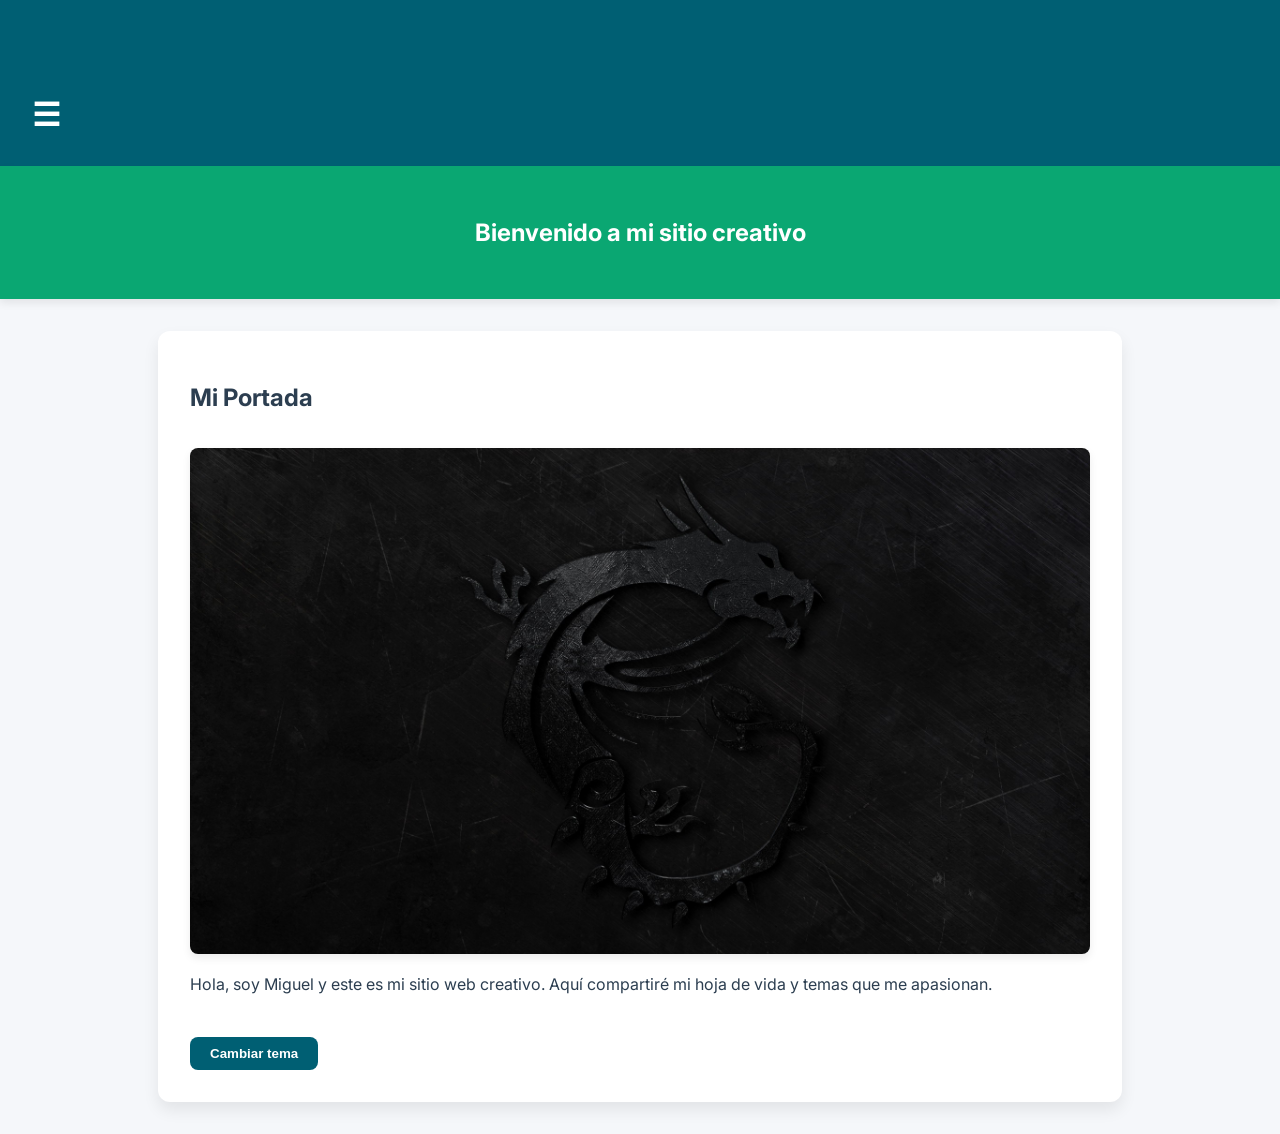
<file: index.html>
<!DOCTYPE html>
<html lang="es">
<head>
  <meta charset="UTF-8">
  <title>Portada</title>
  <link rel="stylesheet" href="style.css">
  <script src="script.js" defer></script>
</head>
<body>
  
  <nav>
    <button class="menu-toggle" onclick="toggleMenu()">☰</button><header><h1>Bienvenido a mi sitio creativo</h1></header>
    <div class="nav-links">
      <a href="index.html">Portada</a>
      <a href="hoja1.html">Hoja 1</a>
      <a href="hoja2.html">Hoja 2</a>
      <a href="hoja3.html">Hoja 3</a>
      <a href="tema1.html">Tema 1</a>
      <a href="tema2.html">Tema 2</a>
      <a href="tema3.html">Tema 3</a>
    </div>
  </nav>
  <main>
    <h2>Mi Portada</h2>
    <img src="img/imagen MSI.jpg" alt="Foto de portada">
    <p>Hola, soy Miguel y este es mi sitio web creativo. Aquí compartiré mi hoja de vida y temas que me apasionan.</p>
    <button onclick="toggleTheme()">Cambiar tema</button>
  </main>
</body>
</html>
</file>
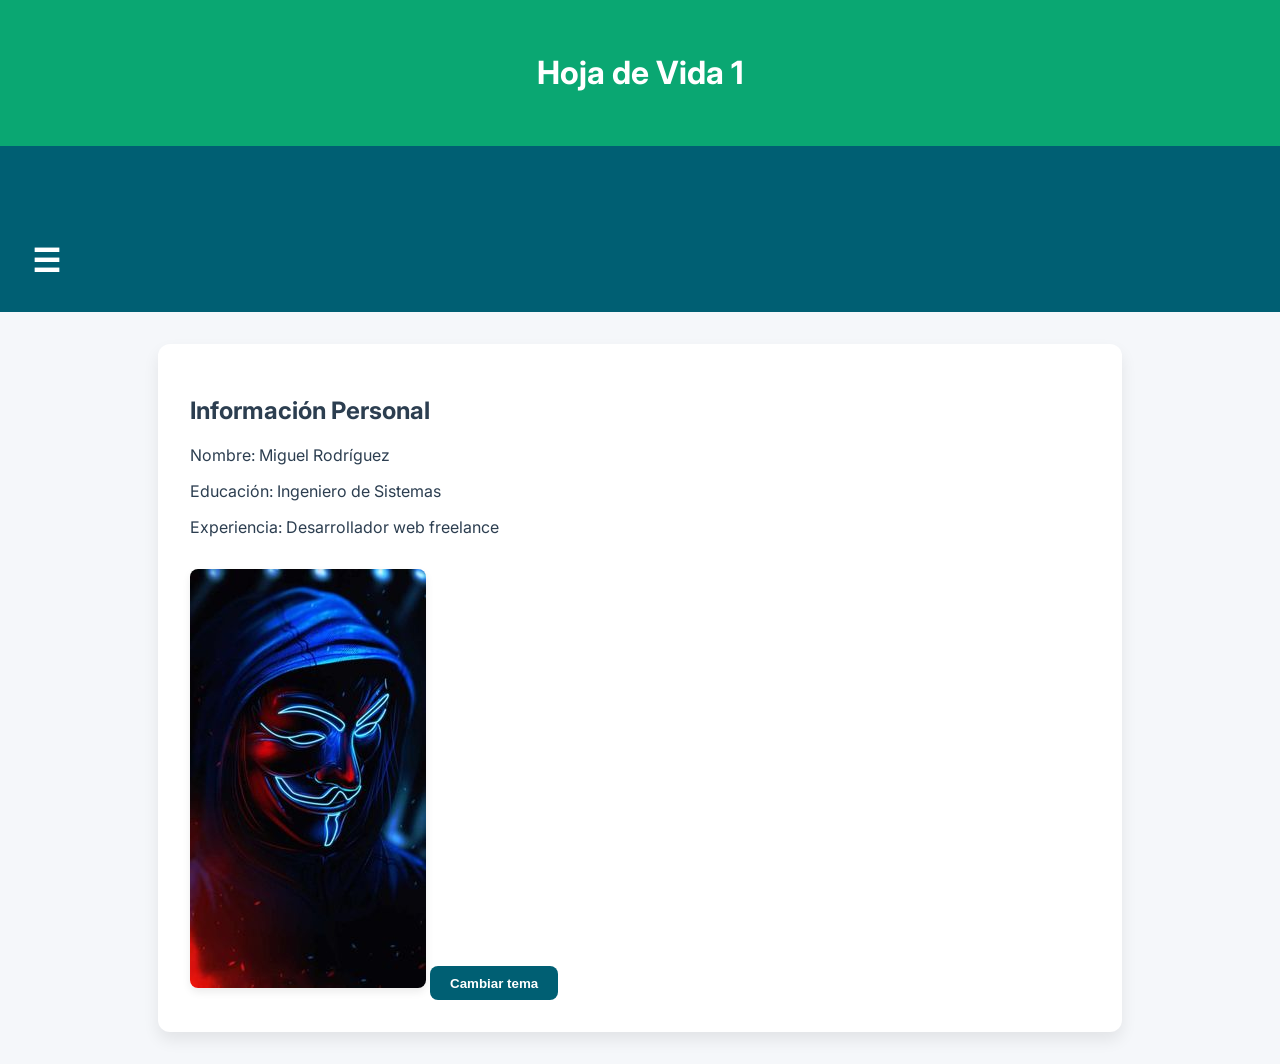
<file: hoja1.html>
<!DOCTYPE html>
<html lang="es">
<head>
  <meta charset="UTF-8">
  <title>Hoja de Vida 1</title>
  <link rel="stylesheet" href="style.css">
  <script src="script.js" defer></script>
</head>
<body>
  <header><h1>Hoja de Vida 1</h1></header>
  <nav>
    <button class="menu-toggle" onclick="toggleMenu()">☰</button>
    <div class="nav-links">
      <a href="index.html">Portada</a>
      <a href="hoja2.html">Hoja 2</a>
      <a href="hoja3.html">Hoja 3</a>
      <a href="tema1.html">Tema 1</a>
      <a href="tema2.html">Tema 2</a>
      <a href="tema3.html">Tema 3</a>
    </div>
  </nav>
  <main>
    <h2>Información Personal</h2>
    <p>Nombre: Miguel Rodríguez</p>
    <p>Educación: Ingeniero de Sistemas</p>
    <p>Experiencia: Desarrollador web freelance</p>
    <img src="img/imagenkacher.jpg" alt="Foto hoja de vida 1">
    <button onclick="toggleTheme()">Cambiar tema</button>
  </main>
</body>
</html>
</file>
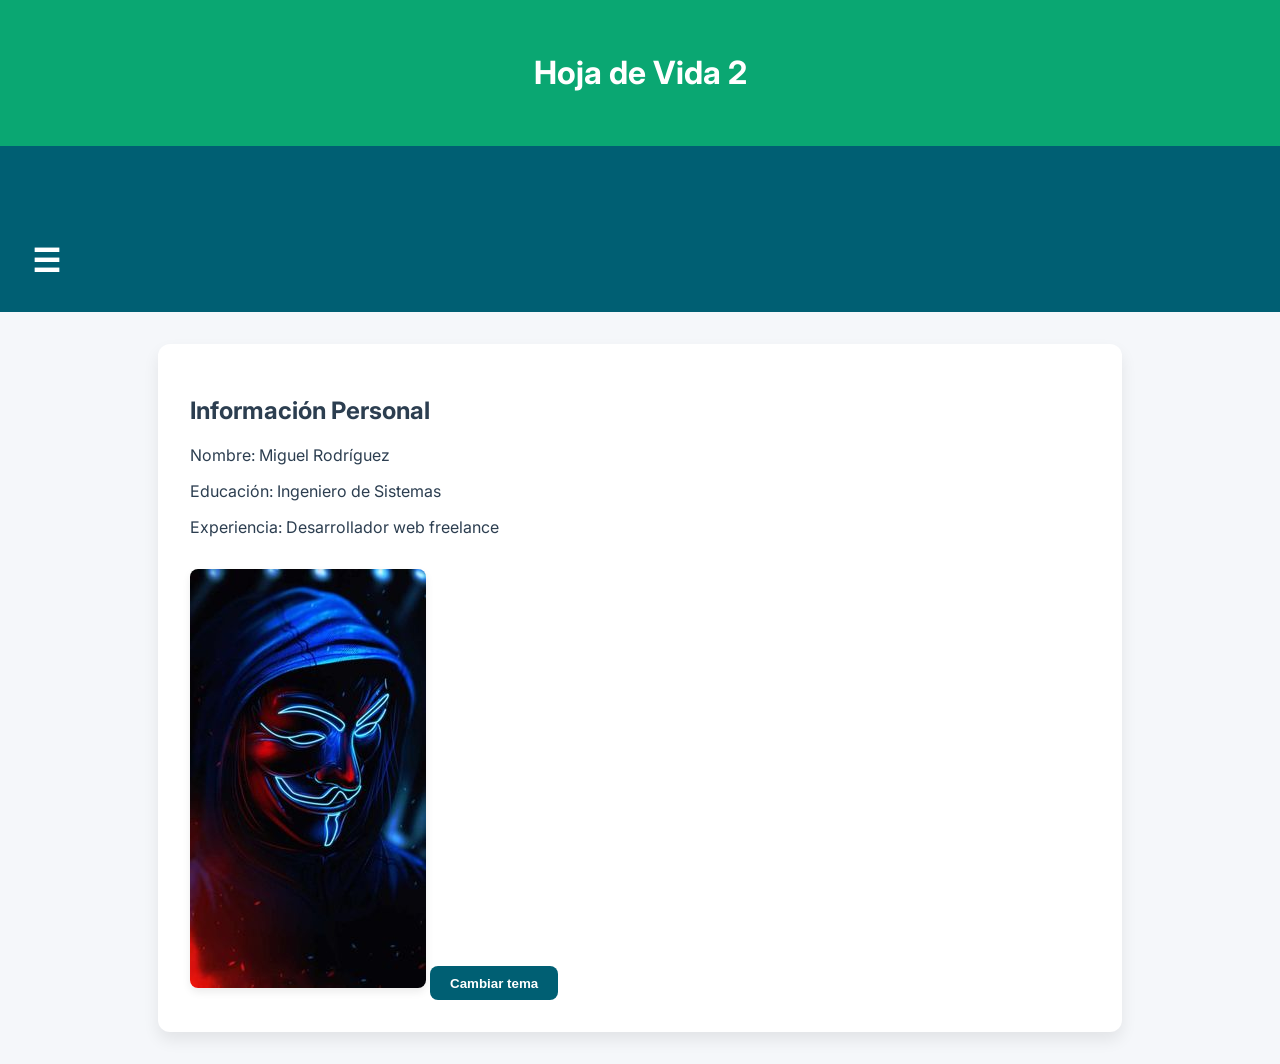
<file: hoja2.html>
<!DOCTYPE html>
<html lang="es">
<head>
  <meta charset="UTF-8">
  <title>Hoja de Vida 2</title>
  <link rel="stylesheet" href="style.css">
  <script src="script.js" defer></script>
</head>
<body>
  <header><h1>Hoja de Vida 2</h1></header>
  <nav>
    <button class="menu-toggle" onclick="toggleMenu()">☰</button>
    <div class="nav-links">
      <a href="index.html">Portada</a>
      <a href="hoja2.html">Hoja 2</a>
      <a href="hoja3.html">Hoja 3</a>
      <a href="tema1.html">Tema 1</a>
      <a href="tema2.html">Tema 2</a>
      <a href="tema3.html">Tema 3</a>
    </div>
  </nav>
  <main>
    <h2>Información Personal</h2>
    <p>Nombre: Miguel Rodríguez</p>
    <p>Educación: Ingeniero de Sistemas</p>
    <p>Experiencia: Desarrollador web freelance</p>
    <img src="img/imagenkacher.jpg" alt="Foto hoja de vida 1">
    <button onclick="toggleTheme()">Cambiar tema</button>
  </main>
</body>
</html>
</file>
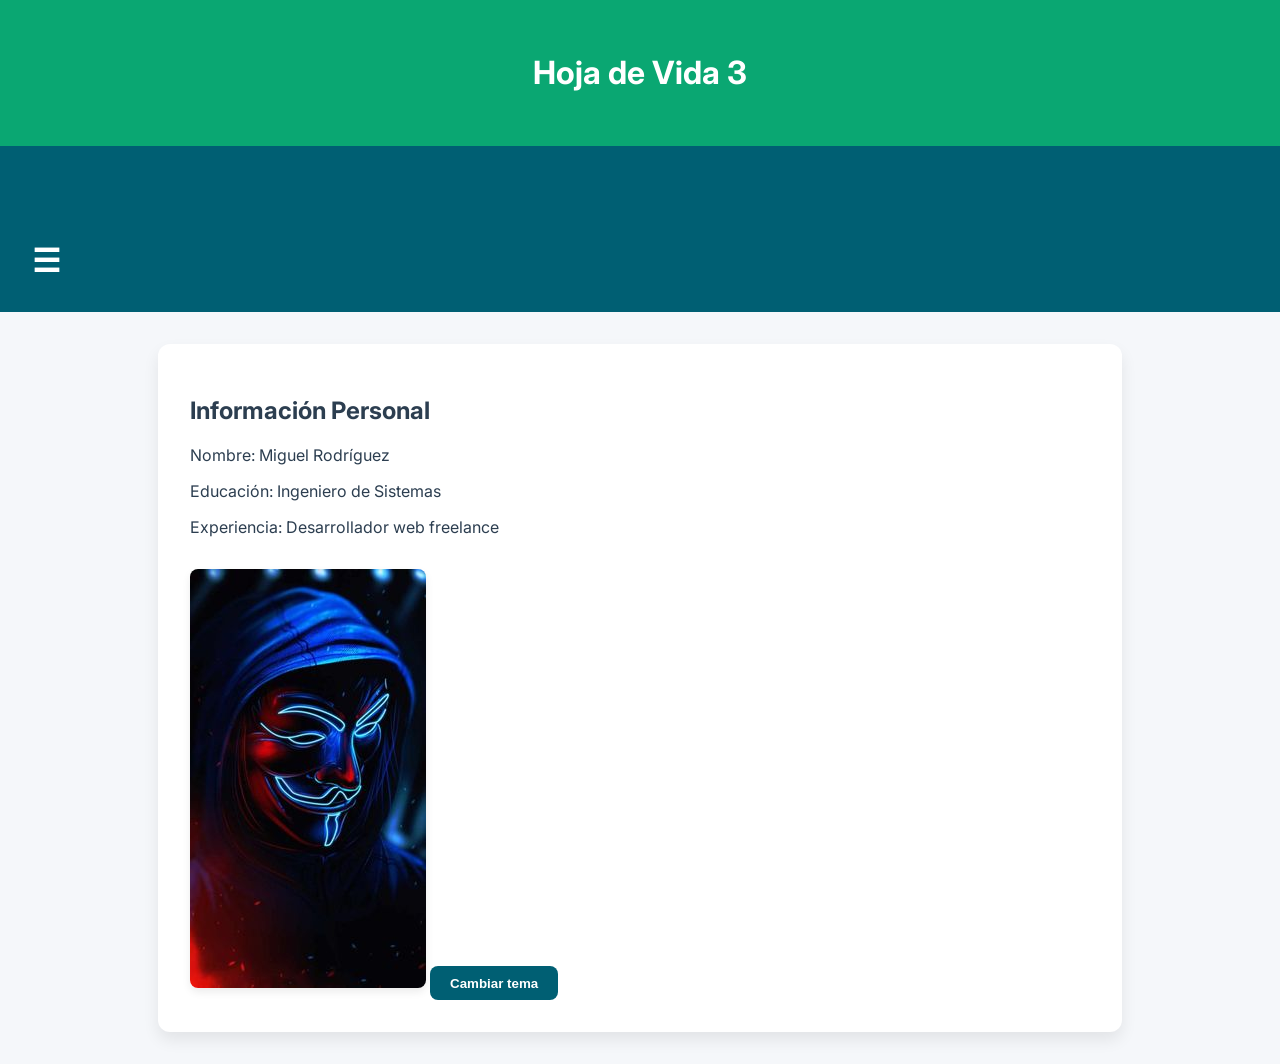
<file: hoja3.html>
<!DOCTYPE html>
<html lang="es">
<head>
  <meta charset="UTF-8">
  <title>Hoja de Vida 3</title>
  <link rel="stylesheet" href="style.css">
  <script src="script.js" defer></script>
</head>
<body>
  <header><h1>Hoja de Vida 3</h1></header>
  <nav>
    <button class="menu-toggle" onclick="toggleMenu()">☰</button>
    <div class="nav-links">
      <a href="index.html">Portada</a>
      <a href="hoja2.html">Hoja 2</a>
      <a href="hoja3.html">Hoja 3</a>
      <a href="tema1.html">Tema 1</a>
      <a href="tema2.html">Tema 2</a>
      <a href="tema3.html">Tema 3</a>
    </div>
  </nav>
  <main>
    <h2>Información Personal</h2>
    <p>Nombre: Miguel Rodríguez</p>
    <p>Educación: Ingeniero de Sistemas</p>
    <p>Experiencia: Desarrollador web freelance</p>
    <img src="img/imagenkacher.jpg" alt="Foto hoja de vida 1">
    <button onclick="toggleTheme()">Cambiar tema</button>
  </main>
</body>
</html>
</file>
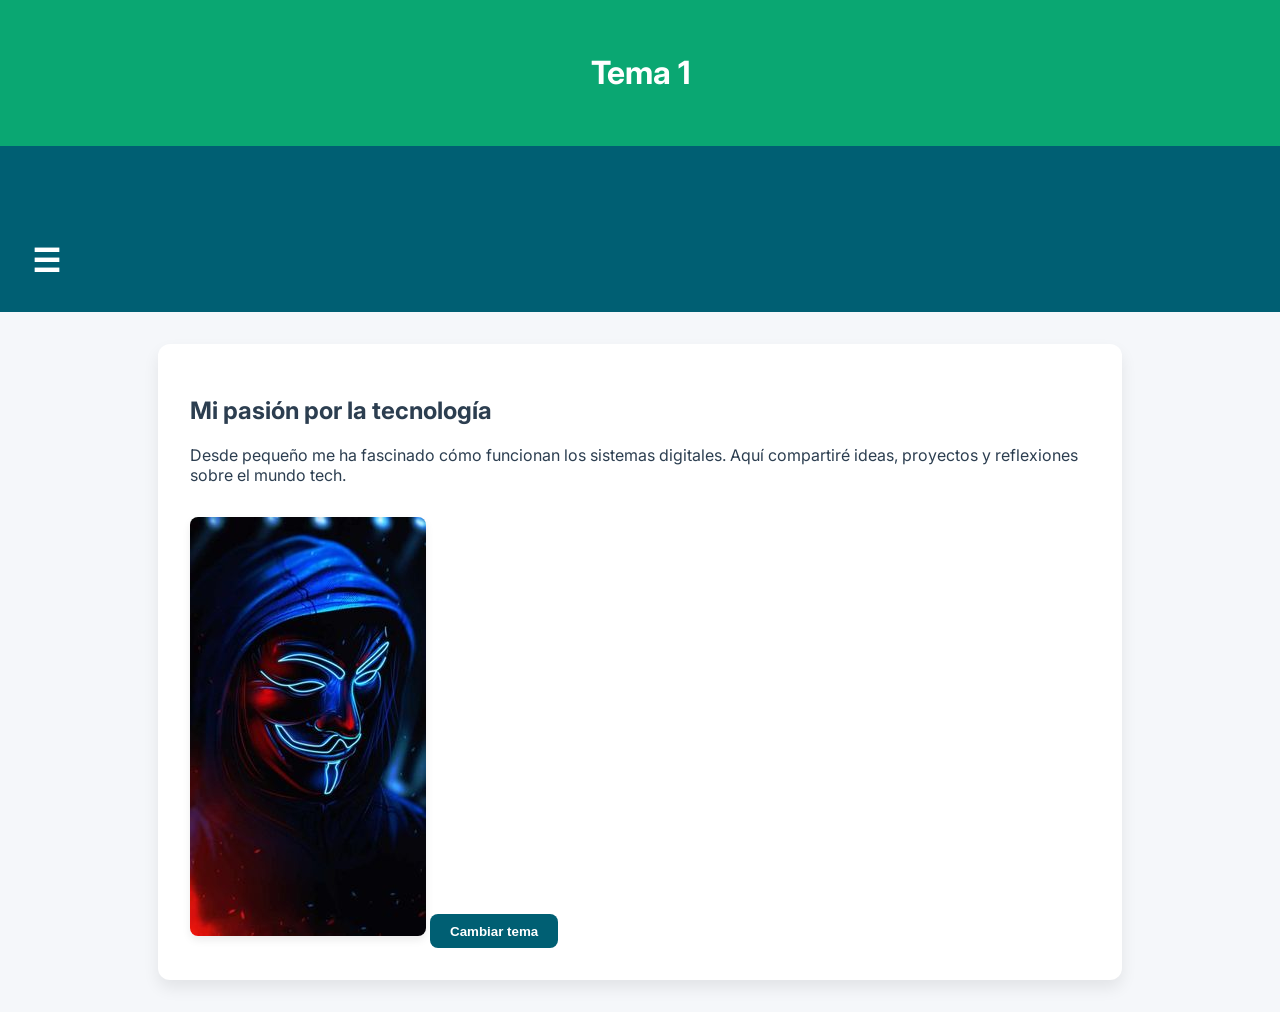
<file: tema1.html>
<!DOCTYPE html>
<html lang="es">
<head>
  <meta charset="UTF-8">
  <title>Tema 1</title>
  <link rel="stylesheet" href="style.css">
  <script src="script.js" defer></script>
</head>
<body>
  <header><h1>Tema 1</h1></header>
  <nav>
    <button class="menu-toggle" onclick="toggleMenu()">☰</button>
    <div class="nav-links">
      <a href="index.html">Portada</a>
      <a href="hoja1.html">Hoja 1</a>
      <a href="hoja2.html">Hoja 2</a>
      <a href="hoja3.html">Hoja 3</a>
      <a href="tema2.html">Tema 2</a>
      <a href="tema3.html">Tema 3</a>
    </div>
  </nav>
  <main>
    <h2>Mi pasión por la tecnología</h2>
    <p>Desde pequeño me ha fascinado cómo funcionan los sistemas digitales. Aquí compartiré ideas, proyectos y reflexiones sobre el mundo tech.</p>
    <img src="img/imagenkacher.jpg" alt="Imagen relacionada al tema">
    <button onclick="toggleTheme()">Cambiar tema</button>
  </main>
</body>
</html>
</file>
<file: style.css>
@import url('https://fonts.googleapis.com/css2?family=Inter:wght@400;600&display=swap');

:root {
  --bg: #f5f7fa;
  --card-bg: #ffffff;
  --text: #2c3e50;
  --header: #0aa772;
  --accent: #005f73;
  --accent-hover: #0a9396;
  --shadow: rgba(0, 0, 0, 0.08);
}

body {
  font-family: 'Inter', sans-serif;
  margin: 0;
  padding: 0;
  background-color: var(--bg);
  color: var(--text);
}

header {
  background-color: var(--header);
  color: white;
  padding: 2em;
  text-align: center;
  box-shadow: 0 4px 8px var(--shadow);
}

nav {
  background-color: var(--accent);
  text-align: left;
  position: relative;
}

.menu-toggle {
  background: none;
  border: none;
  font-size: 2em;
  color: white;
  cursor: pointer;
  padding: 1em;
}

.nav-links {
  display: none;
  flex-direction: column;
  background-color: var(--accent);
  position: absolute;
  top: 100%;
  left: 0;
  width: 100%;
  z-index: 10;
}

.nav-links a {
  color: white;
  padding: 1em;
  text-decoration: none;
  border-top: 1px solid rgba(255,255,255,0.2);
  font-weight: 600;
}

.nav-links a:hover {
  background-color: var(--accent-hover);
}

.nav-open .nav-links {
  display: flex;
}

main {
  max-width: 900px;
  margin: 2em auto;
  padding: 2em;
  background-color: var(--card-bg);
  border-radius: 12px;
  box-shadow: 0 8px 16px var(--shadow);
  animation: fadeIn 0.6s ease-in-out;
}

img {
  max-width: 100%;
  border-radius: 8px;
  margin-top: 1em;
  box-shadow: 0 4px 8px var(--shadow);
  transition: transform 0.3s ease;
}

img:hover {
  transform: scale(1.03);
}

button {
  margin-top: 2em;
  padding: 0.7em 1.5em;
  background-color: var(--accent);
  color: white;
  border: none;
  border-radius: 8px;
  font-weight: 600;
  cursor: pointer;
  transition: background 0.3s ease;
}

button:hover {
  background-color: var(--accent-hover);
}

@keyframes fadeIn {
  from { opacity: 0; transform: translateY(20px); }
  to { opacity: 1; transform: translateY(0); }
}

.dark {
  background-color: #1a1a1a;
  color: #f5f7fa;
}

.dark main {
  background-color: #2c3e50;
}
</file>
